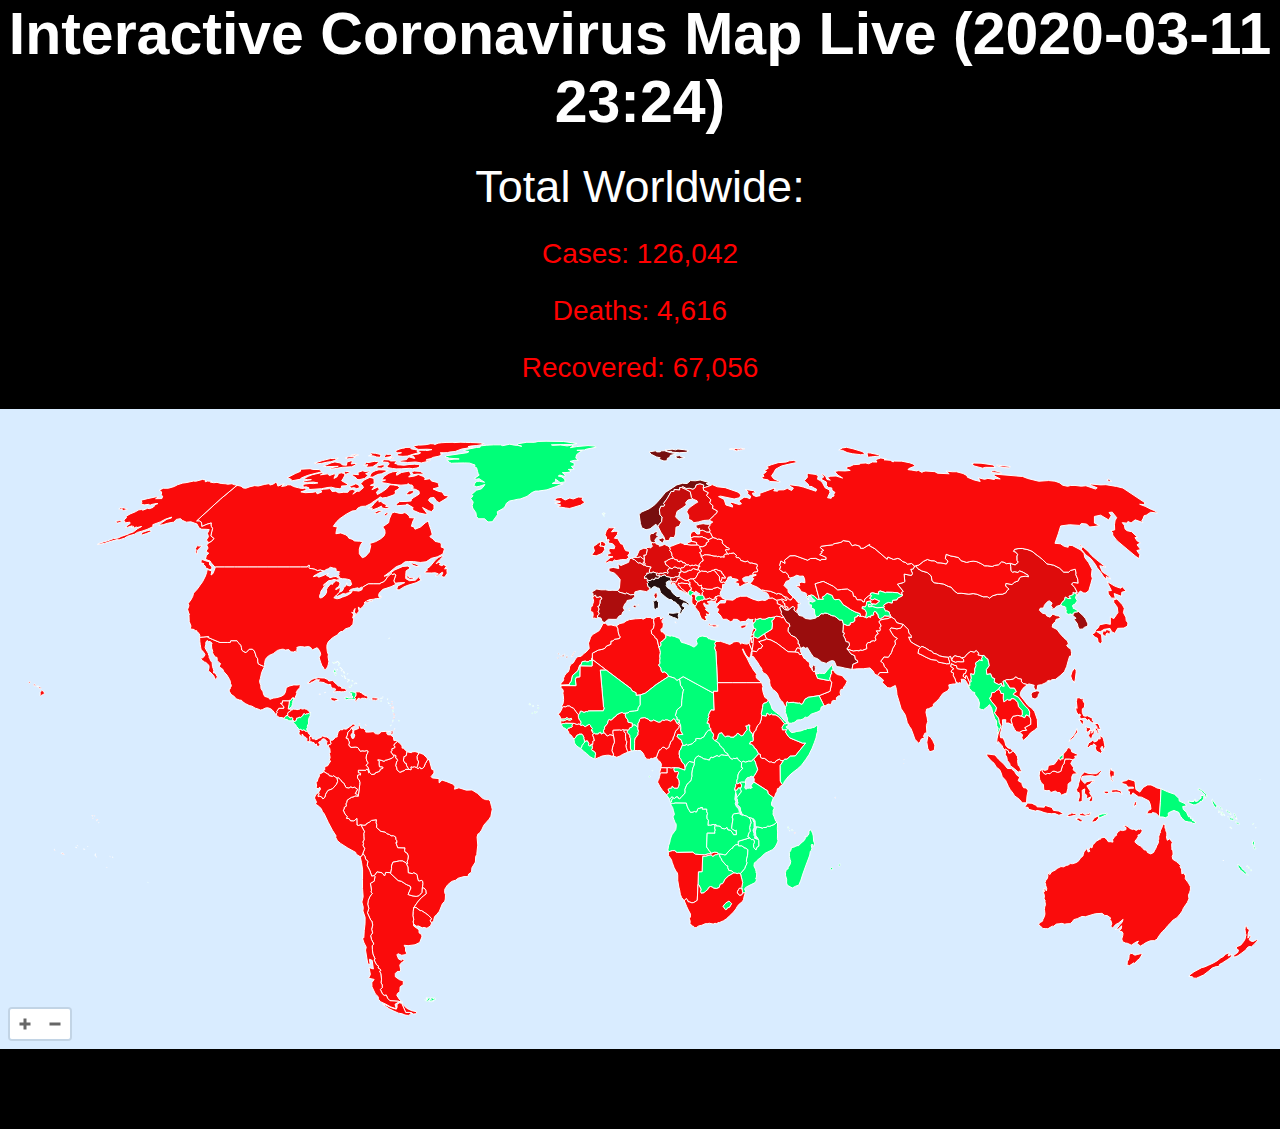
<file: index.html>
<!DOCTYPE html>
<html>

<head>
<h1><center>Interactive Coronavirus Map Live (2020-03-11 23:24)<center></h1>
  <meta name="viewport" content="width=device-width, initial-scale=1.0, maximum-scale=1.0, minimum-scale=1.0, user-scalable=no, minimal-ui">
  <link href="demo.css?V1" rel="stylesheet">
  <link href="svgMap.css" rel="stylesheet">
  <script src="svgMap.js"></script>
</head>

<body>


  <div>
    <h2> Total Worldwide:  </h2>
<h3><center> <div class="cases">Cases: 126,042</div></h3>
<h3><center> <div class="deaths"> Deaths: 4,616</h3>
<h3><center> <div class="recovered">Recovered: 67,056</h3>
  </div>


    <!-- Demo population -->

    <div class="demo-container">
      <div id="svgMapPopulation"></div>
<script src="population.js?version=z301101003Z"></script>
      <script>
        new svgMap({
          targetElementID: 'svgMapPopulation',
          data: svgMapDataPopulation,
          flagType: 'image'
        });
      </script>
    </div>

</div>


<script type="text/javascript">
var infolinks_pid = 3240665;
var infolinks_wsid = 0;
</script>
<script type="text/javascript" src="http://resources.infolinks.com/js/infolinks_main.js"></script>

</body>

</html>
</file>
<file: demo.css>
body {
  font-family: sans-serif;
  color: #fff;
  background: #000;
  padding: 0;
  margin: 0;
  -webkit-font-smoothing: antialiased;
  -moz-osx-font-smoothing: grayscale;
  -webkit-tap-highlight-color: transparent;
}

.demo-wrapper {
  box-sizing: border-box;
  width: 800px;
  max-width: calc(100% - 30px);
  margin: auto;
  padding: 30px 0 0;
}

.demo-container {
  padding: 0 0 80px;
}

h1 {
  text-align: center;
  font-size: 59px;
  margin: 0 0 25px;
  font-weight: bold;
}

h2 {
  text-align: center;
  font-size: 45px;
  margin: 0 0 25px;
  font-weight: normal;
}


h3 {
  text-align: center;
  color: red;
  font-size: 28px;
  margin: 0 0 25px;
  font-weight: normal;
}

@media (max-width: 900px) {
  h2 {
    font-size: 24px;
  }
}

@media (max-width: 600px) {
  h2 {
    font-size: 18px;
  }

}
</file>
<file: svgMap.css>
/*! svgMap | https://github.com/StephanWagner/svgMap | MIT License | Copyright Stephan Wagner | https://stephanwagner.me */
.svgMap-map-wrapper {
  position: relative;
  width: 100%;
  padding-top: 50%;
  overflow: hidden;
  background: #d9ecff;
  color: #111;
}

.svgMap-map-wrapper * {
  box-sizing: border-box;
  outline: none;
}

.svgMap-map-wrapper .svgMap-map-image {
  display: block;
  position: absolute;
  top: 0;
  left: 0;
  width: 100%;
  height: 100%;
  margin: 0;
}

.svgMap-map-wrapper .svgMap-map-controls-wrapper {
  position: absolute;
  bottom: 10px;
  left: 10px;
  z-index: 1;
  display: flex;
  overflow: hidden;
  border-radius: 2px;
  box-shadow: 0 0 0 2px rgba(0, 0, 0, 0.1);
}

.svgMap-map-wrapper .svgMap-map-controls-zoom,
.svgMap-map-wrapper .svgMap-map-controls-move {
  display: flex;
  margin-right: 5px;
  overflow: hidden;
  background: #fff;
}

.svgMap-map-wrapper .svgMap-map-controls-zoom:last-child,
.svgMap-map-wrapper .svgMap-map-controls-move:last-child {
  margin-right: 0;
}

.svgMap-map-wrapper .svgMap-control-button {
  cursor: pointer;
  width: 30px;
  height: 30px;
  position: relative;
}

.svgMap-map-wrapper .svgMap-control-button.svgMap-zoom-button:before, .svgMap-map-wrapper .svgMap-control-button.svgMap-zoom-button:after {
  content: '';
  position: absolute;
  top: 50%;
  left: 50%;
  transform: translate(-50%, -50%);
  background: #666;
  transition: background-color .2s;
}

.svgMap-map-wrapper .svgMap-control-button.svgMap-zoom-button:before {
  width: 11px;
  height: 3px;
}

.svgMap-map-wrapper .svgMap-control-button.svgMap-zoom-button:hover:before, .svgMap-map-wrapper .svgMap-control-button.svgMap-zoom-button:hover:after {
  background: #111;
}

.svgMap-map-wrapper .svgMap-control-button.svgMap-zoom-button.svgMap-disabled:before, .svgMap-map-wrapper .svgMap-control-button.svgMap-zoom-button.svgMap-disabled:after {
  background: #ccc;
}

.svgMap-map-wrapper .svgMap-control-button.svgMap-zoom-in-button:after {
  width: 3px;
  height: 11px;
}

.svgMap-map-wrapper .svgMap-country {
  cursor: pointer;
  stroke: #fff;
  stroke-width: 1;
  stroke-linejoin: round;
  vector-effect: non-scaling-stroke;
  transition: fill .2s, stroke .2s;
}

.svgMap-map-wrapper .svgMap-country:hover, .svgMap-map-wrapper .svgMap-country.svgMap-active {
  stroke: #333;
}

.svgMap-map-wrapper .svgMap-country.svgMap-active {
  stroke-width: 1.5;
}

.svgMap-tooltip {
  box-shadow: 0 0 3px rgba(0, 0, 0, 0.2);
  position: absolute;
  z-index: 2;
  border-radius: 2px;
  background: #fff;
  transform: translate(-50%, -100%);
  border-bottom: 1px solid #000;
  display: none;
  pointer-events: none;
  min-width: 60px;
}

.svgMap-tooltip.svgMap-tooltip-flipped {
  transform: translate(-50%, 0);
  border-bottom: 0;
  border-top: 1px solid #000;
}

.svgMap-tooltip.svgMap-active {
  display: block;
}

.svgMap-tooltip .svgMap-tooltip-content-container {
  position: relative;
  padding: 10px 20px;
}

.svgMap-tooltip .svgMap-tooltip-content-container .svgMap-tooltip-flag-container {
  text-align: center;
  margin: 2px 0 5px;
}

.svgMap-tooltip .svgMap-tooltip-content-container .svgMap-tooltip-flag-container.svgMap-tooltip-flag-container-emoji {
  font-size: 50px;
  line-height: 0;
  padding: 25px 0 15px;
}

.svgMap-tooltip .svgMap-tooltip-content-container .svgMap-tooltip-flag-container .svgMap-tooltip-flag {
  display: block;
  margin: auto;
  width: auto;
  height: 32px;
  padding: 2px;
  background: rgba(0, 0, 0, 0.15);
  border-radius: 2px;
}

.svgMap-tooltip .svgMap-tooltip-title {
  white-space: nowrap;
  font-size: 18px;
  line-height: 28px;
  padding: 0 0 8px;
  text-align: center;
}

.svgMap-tooltip .svgMap-tooltip-content {
  white-space: nowrap;
  text-align: center;
  font-size: 14px;
  color: #777;
  margin: -5px 0 0;
}

.svgMap-tooltip .svgMap-tooltip-content table {
  padding: 0;
  border-spacing: 0px;
  margin: auto;
}

.svgMap-tooltip .svgMap-tooltip-content table td {
  padding: 2px 0;
  text-align: left;
}

.svgMap-tooltip .svgMap-tooltip-content table td span {
  color: #111;
}

.svgMap-tooltip .svgMap-tooltip-content table td:first-child {
  padding-right: 10px;
  text-align: right;
}

.svgMap-tooltip .svgMap-tooltip-content table td sup {
  vertical-align: baseline;
  position: relative;
  top: -5px;
}

.svgMap-tooltip .svgMap-tooltip-content .svgMap-tooltip-no-data {
  padding: 2px 0;
  color: #777;
  font-style: italic;
}

.svgMap-tooltip .svgMap-tooltip-pointer {
  position: absolute;
  top: 100%;
  left: 50%;
  transform: translateX(-50%);
  overflow: hidden;
  height: 10px;
  width: 30px;
}

.svgMap-tooltip .svgMap-tooltip-pointer:after {
  content: '';
  width: 20px;
  height: 20px;
  background: #fff;
  border: 1px solid #000;
  position: absolute;
  bottom: 6px;
  left: 50%;
  transform: translateX(-50%) rotate(45deg);
}

.svgMap-tooltip.svgMap-tooltip-flipped .svgMap-tooltip-pointer {
  bottom: auto;
  top: -10px;
  transform: translateX(-50%) scaleY(-1);
}

/*# sourceMappingURL=svgMap.css.map */
</file>
